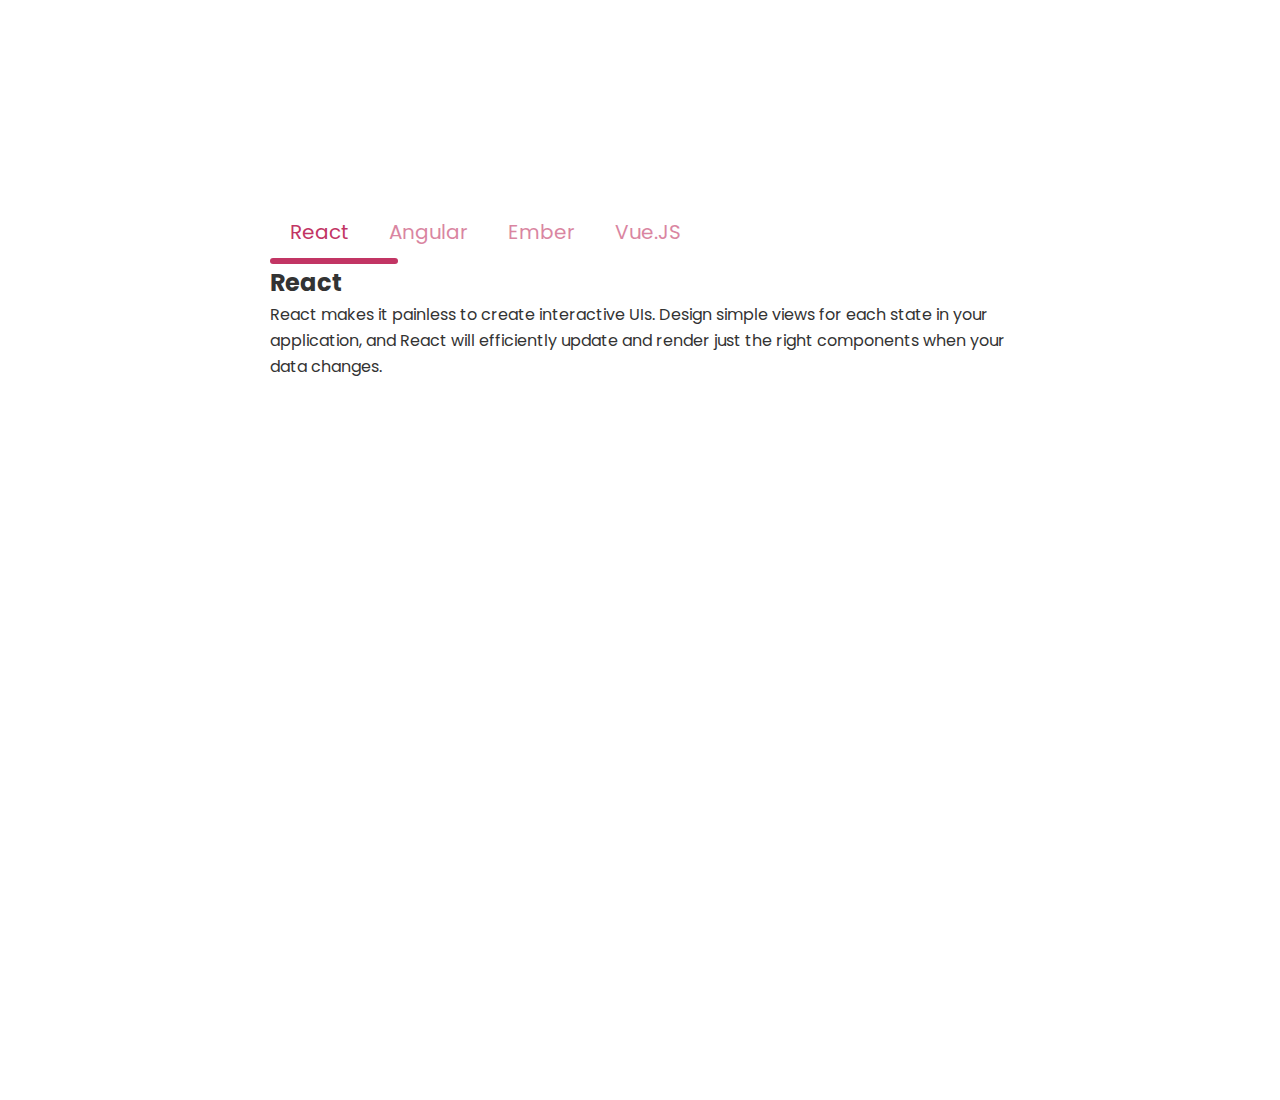
<file: BT1/index.html>
<!DOCTYPE html>
<html lang="en">
  <head>
    <meta charset="UTF-8" />
    <meta name="viewport" content="width=device-width, initial-scale=1.0" />
    <title>Tab Module</title>
    <link rel="preconnect" href="https://fonts.gstatic.com" />
    <!-- Font awesome -->

    <link
      rel="stylesheet"
      href="https://cdnjs.cloudflare.com/ajax/libs/font-awesome/5.15.2/css/all.min.css"
      integrity="sha512-HK5fgLBL+xu6dm/Ii3z4xhlSUyZgTT9tuc/hSrtw6uzJOvgRr2a9jyxxT1ely+B+xFAmJKVSTbpM/CuL7qxO8w=="
      crossorigin="anonymous" />
    <!-- font google -->

    <link
      href="https://fonts.googleapis.com/css2?family=Poppins:wght@300;400;500;600&amp;display=swap"
      rel="stylesheet" />
    <!-- CSS -->
    <link rel="stylesheet" href="./assets/css/main.min.css" />
    <script src="./assets/js/main.js" defer></script>
  </head>
  <body>
    <div>
      <!-- Tab items -->
      <div class="tabs">
        <div class="tab-item active">
          <i class="tab-icon fas fa-code"></i>
          React
        </div>
        <div class="tab-item">
          <i class="tab-icon fas fa-cog"></i>
          Angular
        </div>
        <div class="tab-item">
          <i class="tab-icon fas fa-plus-circle"></i>
          Ember
        </div>
        <div class="tab-item">
          <i class="tab-icon fas fa-pen-nib"></i>
          Vue.JS
        </div>
        <div class="line" style="left: 0px; width: 128px"></div>
      </div>

      <!-- Tab content -->
      <div class="tab-content">
        <div class="tab-pane active">
          <h2>React</h2>
          <p>
            React makes it painless to create interactive UIs. Design simple views for each state in
            your application, and React will efficiently update and render just the right components
            when your data changes.
          </p>
        </div>
        <div class="tab-pane">
          <h2>Angular</h2>
          <p>
            Angular is an application design framework and development platform for creating
            efficient and sophisticated single-page apps.
          </p>
        </div>
        <div class="tab-pane">
          <h2>Ember</h2>
          <p>
            Ember.js is a productive, battle-tested JavaScript framework for building modern web
            applications. It includes everything you need to build rich UIs that work on any device.
          </p>
        </div>
        <div class="tab-pane">
          <h2>Vue.js</h2>
          <p>
            Vue (pronounced /vjuː/, like view) is a progressive framework for building user
            interfaces. Unlike other monolithic frameworks, Vue is designed from the ground up to be
            incrementally adoptable.
          </p>
        </div>
      </div>
    </div>
  </body>
</html>
</file>
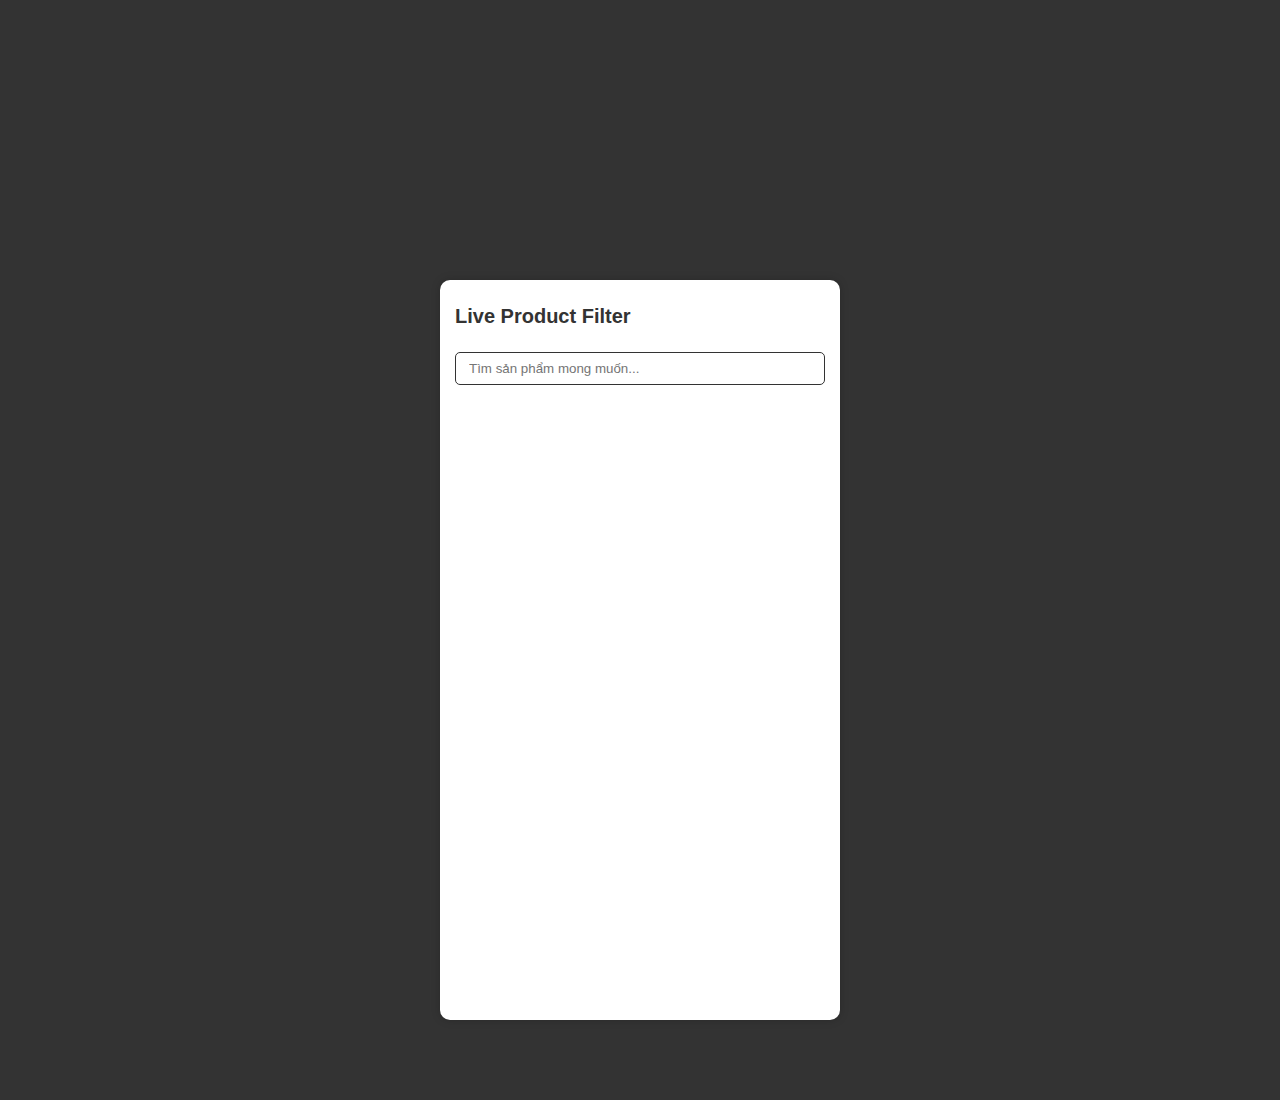
<file: BT2/index.html>
<!DOCTYPE html>
<html lang="en">
  <head>
    <meta charset="UTF-8" />
    <meta name="viewport" content="width=device-width, initial-scale=1.0" />

    <link
      rel="stylesheet"
      href="https://cdnjs.cloudflare.com/ajax/libs/font-awesome/6.0.0-beta2/css/all.min.css"
      integrity="sha512-YWzhKL2whUzgiheMoBFwW8CKV4qpHQAEuvilg9FAn5VJUDwKZZxkJNuGM4XkWuk94WCrrwslk8yWNGmY1EduTA=="
      crossorigin="anonymous"
      referrerpolicy="no-referrer" />

    <link rel="stylesheet" href="./assets/css/main.min.css" />
    <title>Live Product Filter</title>

    <script src="./assets/js/main.js" defer></script>
  </head>
  <body>
    <div class="container">
      <h4 class="title">Live Product Filter</h4>
      <div class="form-input">
        <i class="fas fa-search"></i>
        <input type="text" id="filter" placeholder="Tìm sản phẩm mong muốn..." />
      </div>

      <div class="products"></div>
    </div>
  </body>
</html>
</file>
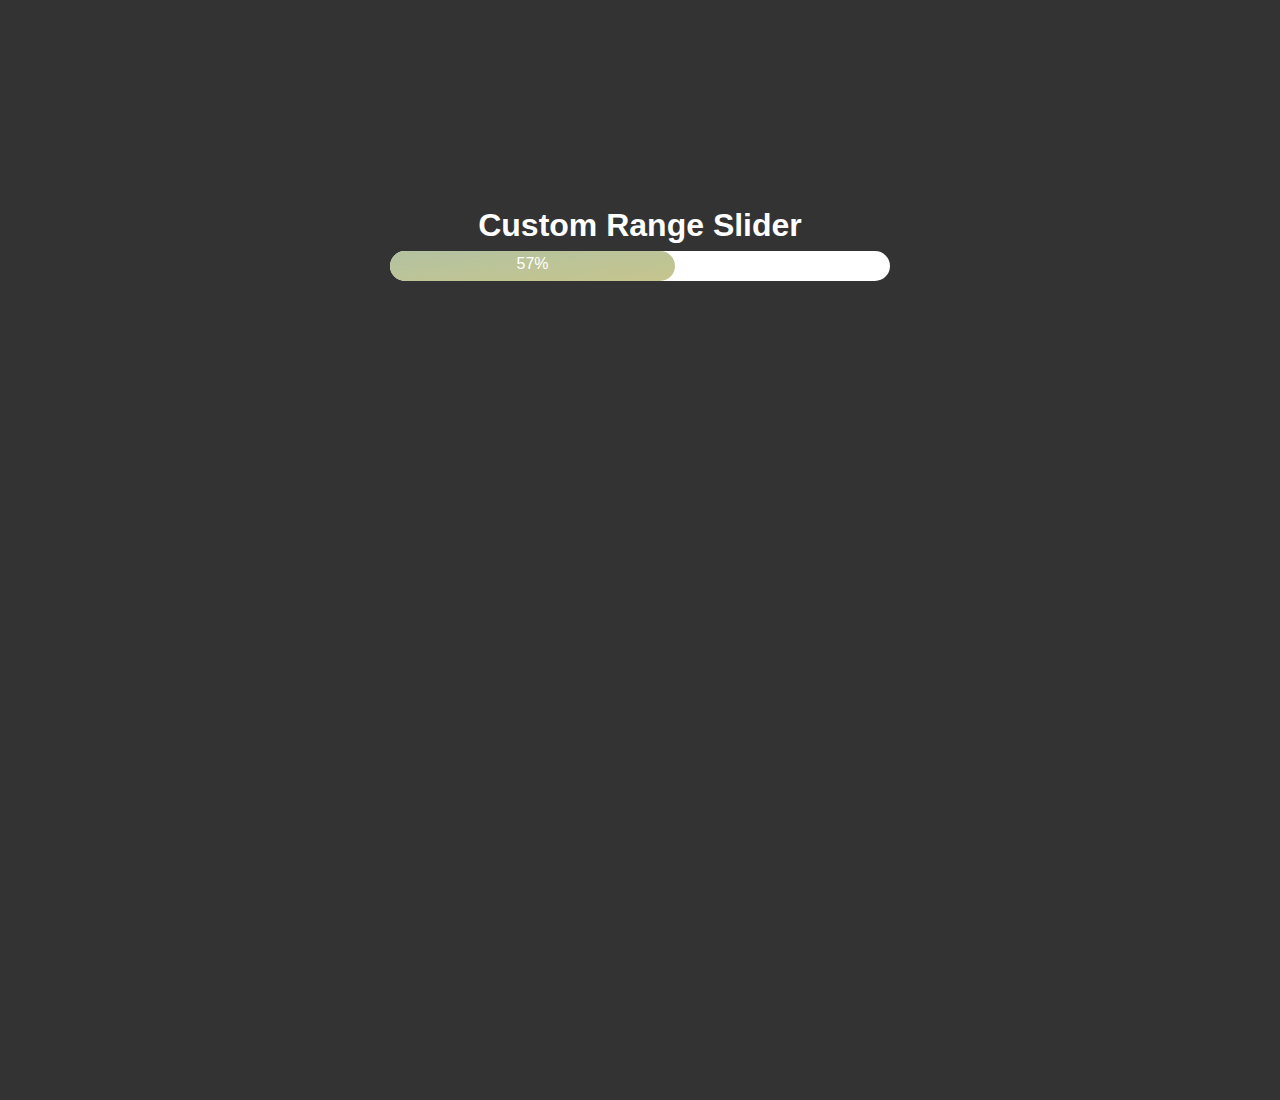
<file: BT3/index.html>
<!DOCTYPE html>
<html lang="en">
  <head>
    <meta charset="UTF-8" />
    <meta name="viewport" content="width=device-width, initial-scale=1.0" />
    <title>Custom Range Slider</title>
    <link rel="stylesheet" href="./assets/css/main.min.css" />
    <script src="./assets/js/main.js" defer></script>
  </head>
  <body>
    <h1>Custom Range Slider</h1>
    <div class="range">
      <div class="range-bar" style="width: 57%">
        <span>57%</span>
      </div>
    </div>
  </body>
</html>
</file>
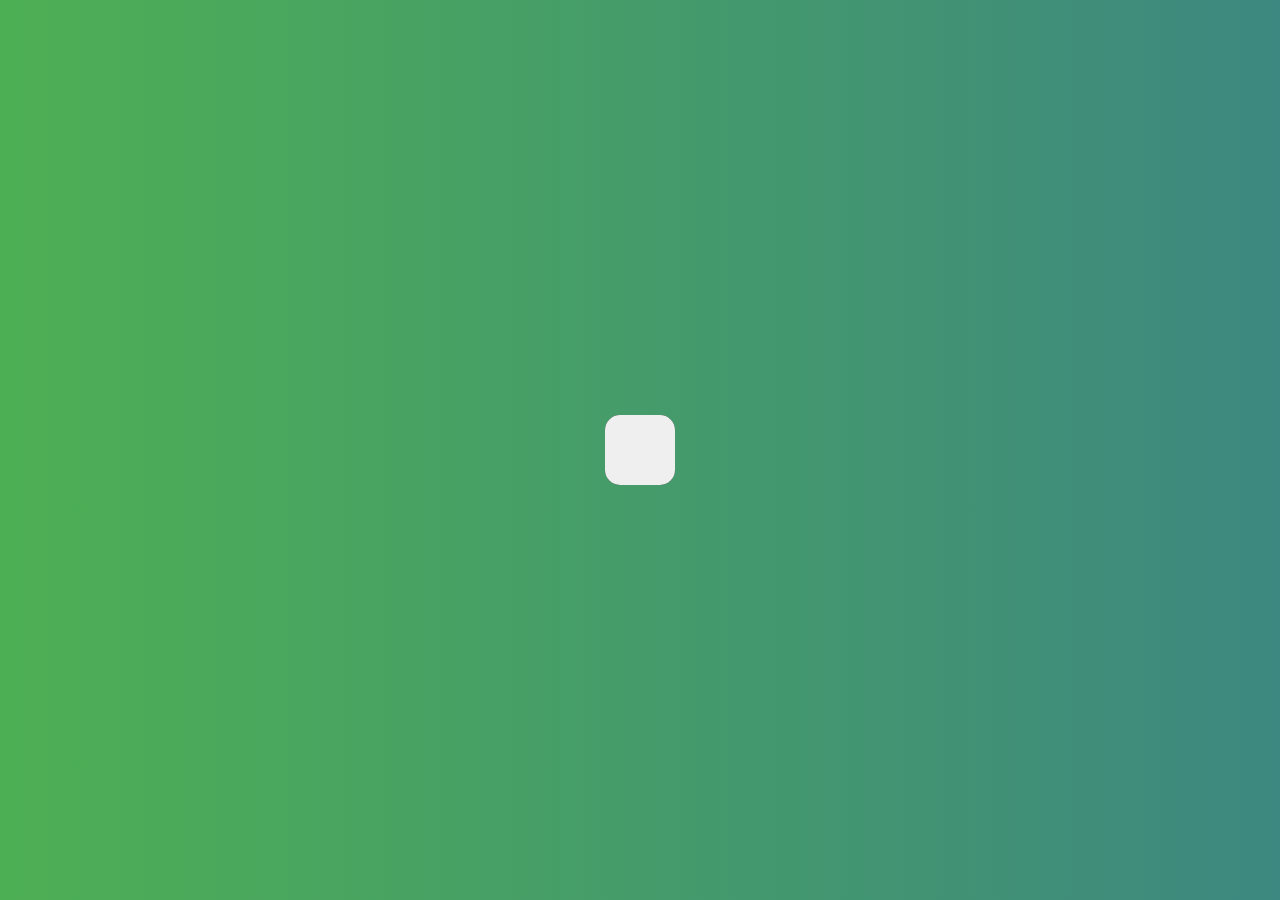
<file: BT4/index.html>
<!DOCTYPE html>
<html lang="en">
  <head>
    <meta charset="UTF-8" />
    <meta http-equiv="X-UA-Compatible" content="IE=edge" />
    <meta name="viewport" content="width=device-width, initial-scale=1.0" />
    <title>Search Box</title>
    <link
      rel="stylesheet"
      href="https://cdnjs.cloudflare.com/ajax/libs/font-awesome/6.0.0-beta2/css/all.min.css"
      integrity="sha512-YWzhKL2whUzgiheMoBFwW8CKV4qpHQAEuvilg9FAn5VJUDwKZZxkJNuGM4XkWuk94WCrrwslk8yWNGmY1EduTA=="
      crossorigin="anonymous"
      referrerpolicy="no-referrer" />
    <link rel="stylesheet" href="./assets/css/main.min.css" />
  </head>
  <body>
    <div class="search-box">
      <input type="text" class="search-input" />
      <button class="search-btn">
        <i class="fas fa-search"></i>
      </button>
    </div>

    <script src="./assets/js/main.js"></script>
  </body>
</html>
</file>
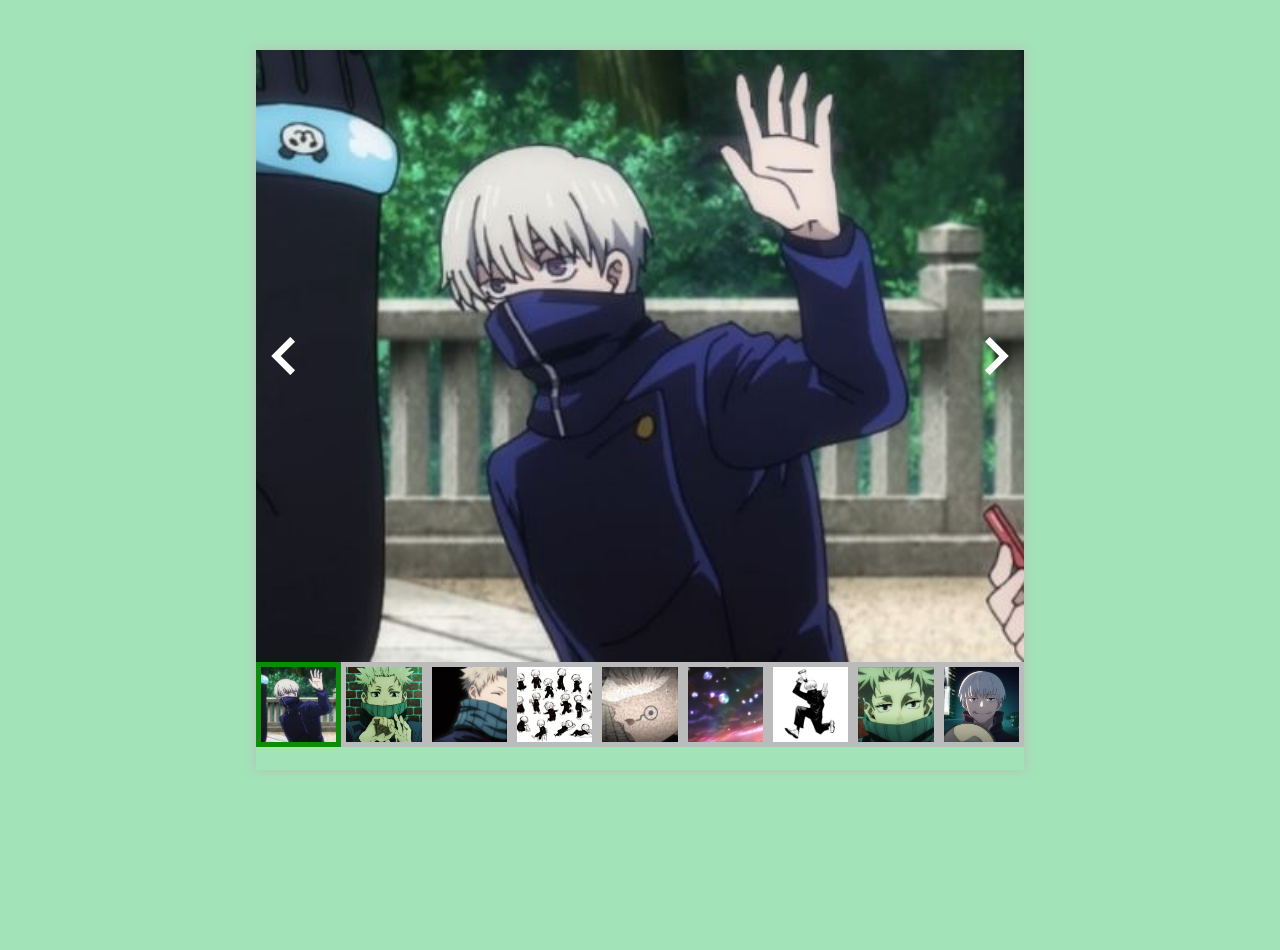
<file: BT5/index.html>
<html lang="en">
  <head>
    <meta charset="UTF-8" />
    <meta http-equiv="X-UA-Compatible" content="IE=edge" />
    <meta name="viewport" content="width=device-width, initial-scale=1.0" />
    <title>Slideshow</title>

    <link href="https://unpkg.com/boxicons@2.0.9/css/boxicons.min.css" rel="stylesheet" />
    <link rel="stylesheet" href="./assets/css/main.min.css" />
    <script src="./assets/js/main.js" defer></script>
  </head>
  <body>
    <div class="container">
      <div class="main">
        <span class="control prev">
          <i class="bx bx-chevron-left"></i>
        </span>
        <span class="control next">
          <i class="bx bx-chevron-right"></i>
        </span>
        <div class="img-wrap">
          <img src="./assets/images/img1.jpeg" alt="" />
        </div>
      </div>
      <div class="list-img">
        <div>
          <img src="./assets/images/img1.jpeg" alt="" />
        </div>
        <div>
          <img src="./assets/images/img2.jpeg" alt="" />
        </div>
        <div>
          <img src="./assets/images/img3.jpeg" alt="" />
        </div>
        <div>
          <img src="./assets/images/img4.jpeg" alt="" />
        </div>
        <div>
          <img src="./assets/images/img5.jpeg" alt="" />
        </div>
        <div>
          <img src="./assets/images/img6.jpeg" alt="" />
        </div>
        <div>
          <img src="./assets/images/img7.jpeg" alt="" />
        </div>
        <div>
          <img src="./assets/images/img8.jpeg" alt="" />
        </div>
        <div>
          <img src="./assets/images/img9.jpeg" alt="" />
        </div>
      </div>
    </div>
  </body>
  <script src="./assets/js/main.js"></script>
</html>
</file>
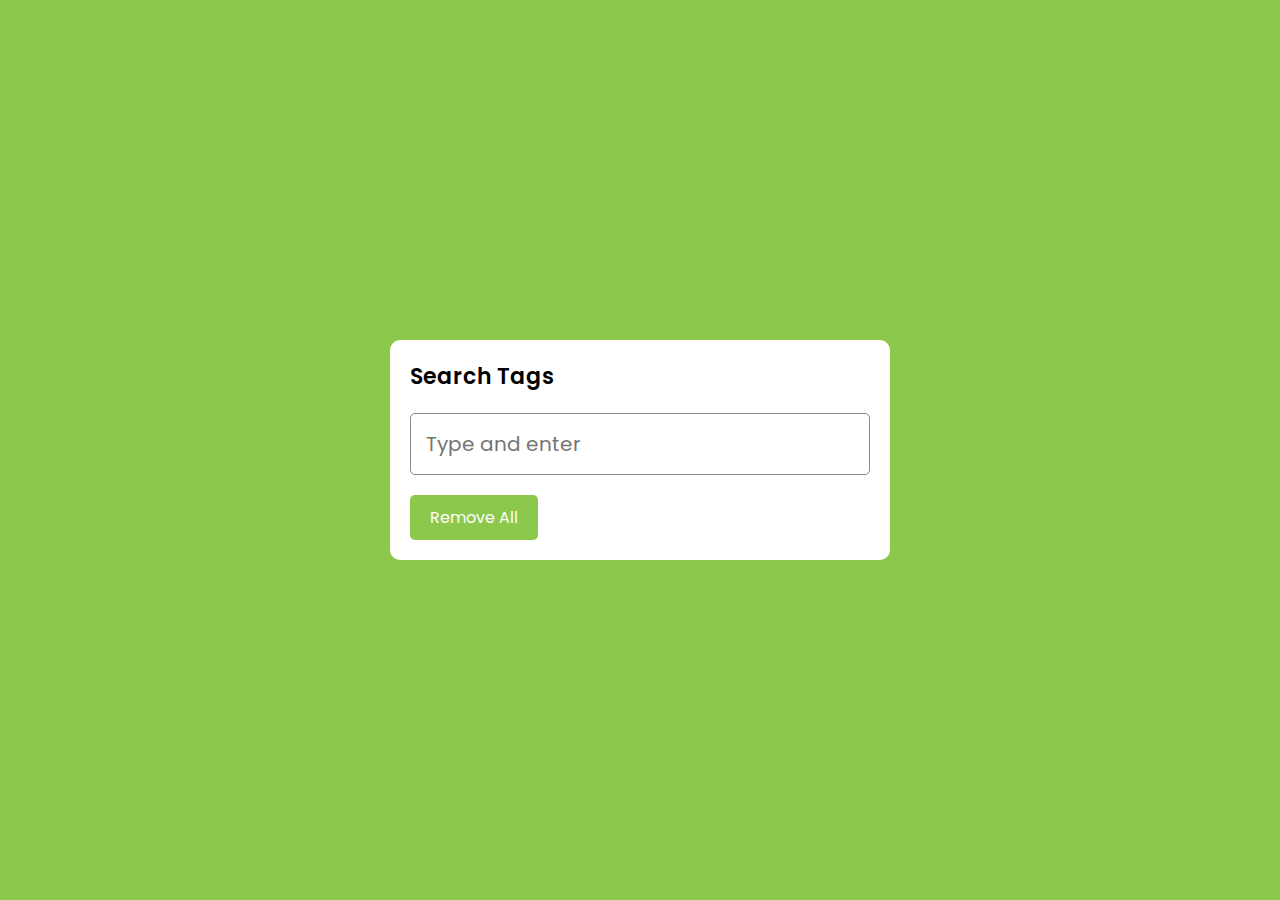
<file: BT6/index.html>
<!DOCTYPE html>
<html lang="en">
  <head>
    <meta charset="utf-8" />
    <title>Search Tags</title>
    <meta name="viewport" content="width=device-width, initial-scale=1.0" />
    <link rel="stylesheet" href="https://unicons.iconscout.com/release/v4.0.0/css/thinline.css" />
    <link rel="stylesheet" href="./assets/css/main.min.css" />
  </head>
  <body>
    <div class="wrapper">
      <h2 class="title">Search Tags</h2>
      <ul class="content">
        <input type="text" placeholder="Type and enter" />
      </ul>
      <button class="btn-removeAll">Remove All</button>
    </div>

    <script src="./assets/js/main.js"></script>
  </body>
</html>
</file>
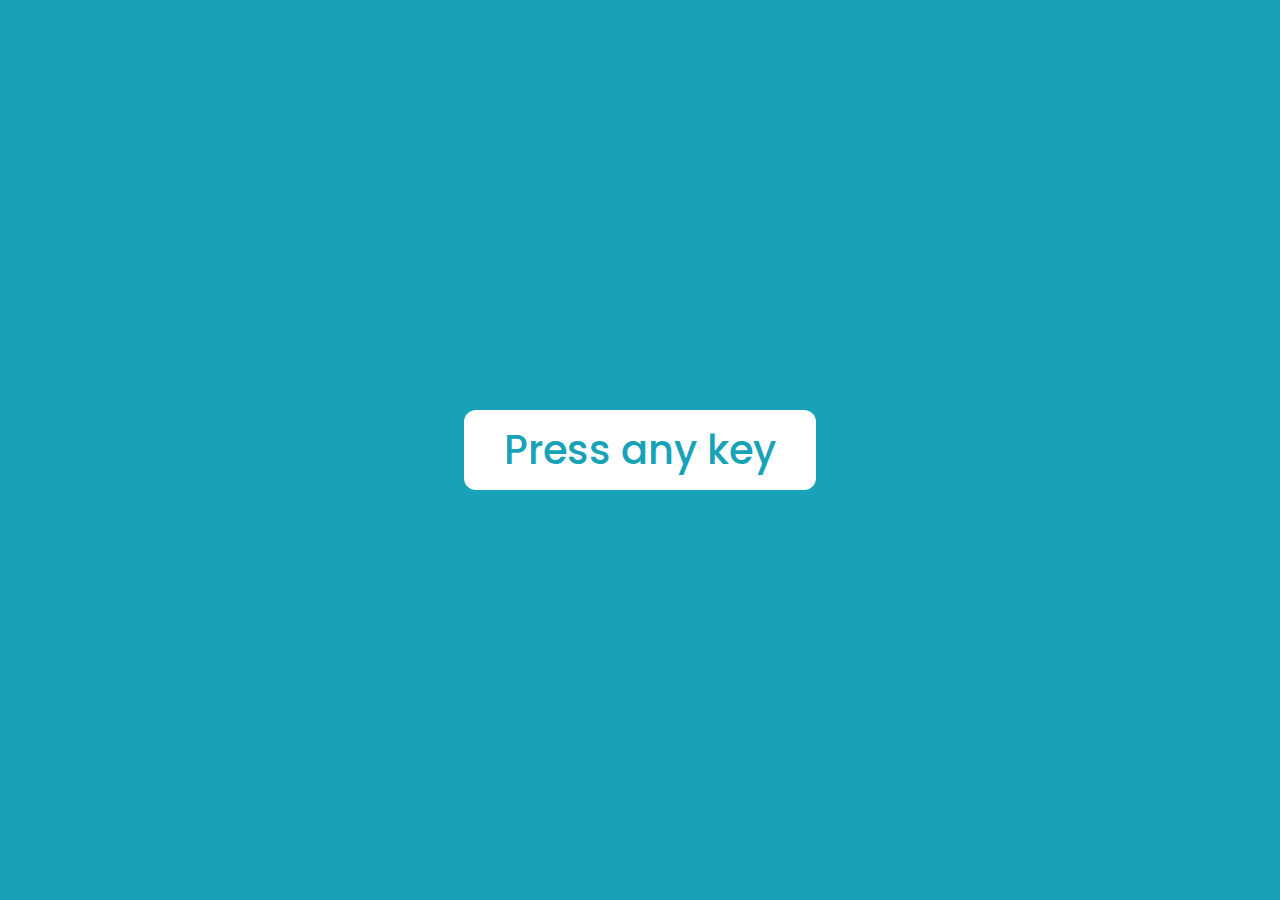
<file: BT7/index.html>
<!DOCTYPE html>
<html lang="en">
  <head>
    <meta charset="UTF-8" />
    <meta http-equiv="X-UA-Compatible" content="IE=edge" />
    <meta name="viewport" content="width=device-width, initial-scale=1.0" />
    <title>Detect Pressed Key</title>
    <link rel="stylesheet" href="./assets/css/main.min.css" />
    <script src="./assets/js/main.js" defer></script>
  </head>
  <body>
    <p class="alert">Press any key</p>
    <div class="box hide">
      <p class="result"></p>
      <div class="detail">
        <div class="card key">
          <p>Key</p>
          <p></p>
        </div>
        <div class="card location">
          <p>Location</p>
          <p></p>
        </div>
        <div class="card which">
          <p>Which</p>
          <p></p>
        </div>
        <div class="card code">
          <p>Code</p>
          <p></p>
        </div>
      </div>
    </div>
  </body>
</html>
</file>
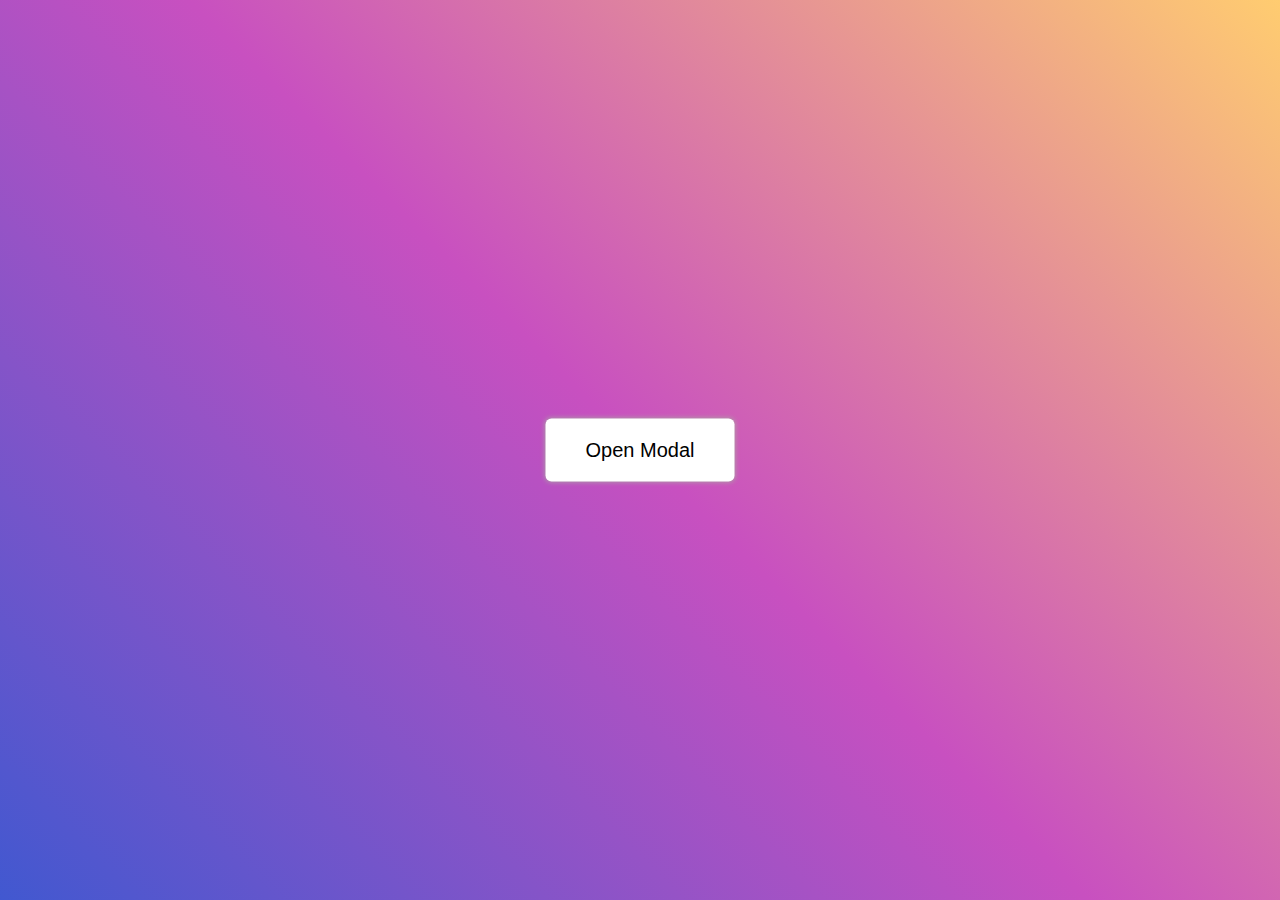
<file: BT8/index.html>
<!DOCTYPE html>
<html lang="en">
  <head>
    <meta charset="UTF-8" />
    <meta http-equiv="X-UA-Compatible" content="IE=edge" />
    <meta name="viewport" content="width=device-width, initial-scale=1.0" />
    <title>Create Modal</title>
    <link
      rel="stylesheet"
      href="https://cdnjs.cloudflare.com/ajax/libs/font-awesome/6.0.0-beta2/css/all.min.css"
      integrity="sha512-YWzhKL2whUzgiheMoBFwW8CKV4qpHQAEuvilg9FAn5VJUDwKZZxkJNuGM4XkWuk94WCrrwslk8yWNGmY1EduTA=="
      crossorigin="anonymous"
      referrerpolicy="no-referrer" />

    <link rel="stylesheet" href="./assets/css/main.min.css" />
    <script src="./assets/js/main.js" defer></script>
  </head>
  <body>
    <div class="container">
      <button class="open-modal">Open Modal</button>
      <div class="modal hide">
        <div class="modal-inner">
          <div class="modal-header">
            <p>Hello</p>
            <i class="fas fa-times"></i>
          </div>
          <div class="modal-body">
            <h2>Modal</h2>
            <p>This is modal's body</p>
          </div>
          <div class="modal-footer">
            <button>Close</button>
          </div>
        </div>
      </div>
    </div>
  </body>
</html>
</file>
<file: BT1/assets/css/main.min.css>
@import"https://fonts.googleapis.com/css2?family=Poppins:ital,wght@0,100;0,200;0,300;0,400;0,500;0,600;0,700;0,800;0,900;1,100;1,200;1,300;1,400;1,500;1,600;1,700;1,800;1,900&display=swap";*{margin:0;padding:0;-webkit-box-sizing:border-box;box-sizing:border-box}html{font-size:62.5%;font-family:"Poppins",sans-serif;line-height:1.6}body{font-size:1.6rem;color:#333;min-height:100vh;display:-webkit-box;display:-ms-flexbox;display:flex;margin-top:20rem;-webkit-box-pack:center;-ms-flex-pack:center;justify-content:center}body>div{width:min(100%,74rem);max-height:50rem}.tabs{display:-webkit-box;display:-ms-flexbox;display:flex;color:#c23564;position:relative}.tabs .tab-item{min-width:80px;padding:16px 20px 11px 20px;font-size:2rem;text-align:center;color:#c23564;border-top-left-radius:5px;border-top-right-radius:5px;border-bottom:5px solid rgba(0,0,0,0);opacity:.6;cursor:pointer;-webkit-transition:all .5s ease;transition:all .5s ease}.tabs .tab-item.active{opacity:1}.tabs .line{position:absolute;left:0;bottom:0;width:0;height:6px;border-radius:15px;background-color:#c23564;-webkit-transition:all .2s ease;transition:all .2s ease}.tab-content{position:relative}.tab-content .tab-pane{position:absolute;top:100%;left:0;display:none}.tab-content .tab-pane.active{display:block}
</file>
<file: BT2/assets/css/main.min.css>
*{margin:0;padding:0;-webkit-box-sizing:border-box;box-sizing:border-box}html{font-size:62.5%;font-family:"Poppins",sans-serif;line-height:1.6}body{font-size:1.6rem;min-height:100vh;display:-webkit-box;display:-ms-flexbox;display:flex;color:#333;margin-top:20rem;-webkit-box-pack:center;-ms-flex-pack:center;justify-content:center;background-color:#333}img{max-width:100%;display:block}input{outline:none;border:none}.container{margin:8rem auto;border-radius:10px;-webkit-box-shadow:0px 0px 10px rgba(0,0,0,.2);box-shadow:0px 0px 10px rgba(0,0,0,.2);width:40rem;background-color:#fff;overflow:hidden}.container .title{margin:2rem 0;padding-inline:1.5rem;font-size:2rem}.container .form-input{display:-webkit-box;display:-ms-flexbox;display:flex;-webkit-box-align:center;-ms-flex-align:center;align-items:center;border:1px solid #333;border-radius:5px;padding:8px;margin:0 1.5rem}.container .form-input i{margin-right:5px}.container .products{margin-top:15px;width:100%;max-height:40rem;overflow-y:auto}.container .products .product{display:-webkit-box;display:-ms-flexbox;display:flex;-webkit-box-align:center;-ms-flex-align:center;align-items:center;cursor:pointer;margin-bottom:10px;padding:8px 20px;height:10rem}.container .products .product img{width:50px;-o-object-fit:cover;object-fit:cover;-o-object-position:center;object-position:center;margin-right:20px}.hide{display:none !important}
</file>
<file: BT3/assets/css/main.min.css>
*{margin:0;padding:0;-webkit-box-sizing:border-box;box-sizing:border-box}html{font-size:62.5%;font-family:"Poppins",sans-serif;line-height:1.6}body{font-size:1.6rem;min-height:100vh;color:#fff;margin-top:20rem;background-color:#333;opacity:1}body h1{text-align:center}.range{margin:0 auto;background-color:#fff;width:50rem;height:3rem;border-radius:99999px}.range-bar{height:inherit;border-radius:inherit;background:-webkit-gradient(linear, left top, right bottom, from(#b3c2a1), to(#c6c58d));background:linear-gradient(to bottom right, #b3c2a1, #c6c58d);text-align:center}
</file>
<file: BT4/assets/css/main.min.css>
*{margin:0;padding:0;-webkit-box-sizing:border-box;box-sizing:border-box}html{font-size:62.5%;font-family:"Poppins",sans-serif;line-height:1.6}body{height:100vh;display:-webkit-box;display:-ms-flexbox;display:flex;-webkit-box-align:center;-ms-flex-align:center;align-items:center;-webkit-box-pack:center;-ms-flex-pack:center;justify-content:center;background-image:-webkit-gradient(linear, left top, right top, from(#4daf54), to(#3d8880));background-image:linear-gradient(to right, #4daf54, #3d8880)}.search-box{width:7rem;height:7rem;background-color:#242628;position:relative;overflow:hidden;-webkit-transition:all .5s ease;transition:all .5s ease;border-radius:15px}.search-box.open{width:42rem}.search-box .search-input{width:100%;height:100%;border:none;-webkit-box-shadow:none;box-shadow:none;background:rgba(0,0,0,0);color:#fff;padding:2rem 10rem 2rem 3.5rem;font-size:30px}.search-box button{color:#242628;outline:none;border:none;width:7rem;height:7rem;position:absolute;right:0;top:0;cursor:pointer;font-size:3rem}
</file>
<file: BT5/assets/css/main.min.css>
*{padding:0;margin:0;-webkit-box-sizing:border-box;box-sizing:border-box}body{font-family:sans-serif;width:100%;height:100vh;background-color:#a2e3b7}img{width:100%;height:100%;-o-object-fit:cover;object-fit:cover;-o-object-position:center;object-position:center}.container{margin:50px auto;height:80%;width:60%;-webkit-box-shadow:0 0 10px #bbb;box-shadow:0 0 10px #bbb}.main{height:85%;position:relative}.control{position:absolute;top:50%;-webkit-transform:translateY(-50%);transform:translateY(-50%);font-size:80px;color:#fff;cursor:pointer}.prev{left:-10px}.next{right:-10px}.img-wrap{width:100%;height:100%}.list-img{display:-webkit-box;display:-ms-flexbox;display:flex}.list-img div{cursor:pointer;padding:5px;background-color:#bbb;-webkit-box-flex:1;-ms-flex:1;flex:1}.list-img div.active{background-color:#0a8d08}
</file>
<file: BT6/assets/css/main.min.css>
@import"https://fonts.googleapis.com/css2?family=Poppins:wght@400;500;600;700&display=swap";*{margin:0;padding:0;-webkit-box-sizing:border-box;box-sizing:border-box;font-family:"Poppins",sans-serif}body{display:-webkit-box;display:-ms-flexbox;display:flex;-webkit-box-align:center;-ms-flex-align:center;align-items:center;-webkit-box-pack:center;-ms-flex-pack:center;justify-content:center;height:100vh;background:#8cc84c}.wrapper{width:500px;background:#fff;border-radius:10px;padding:20px;font-size:16px}.title{font-size:22px;font-weight:600}.content{display:-webkit-box;display:-ms-flexbox;display:flex;-ms-flex-wrap:wrap;flex-wrap:wrap;padding:10px;margin:20px 0;border-radius:5px;border:1px solid #888}.content li{color:#333;margin:4px 3px;list-style:none;border-radius:5px;background:#8cc84c;padding:10px;color:#fff}.content li i{margin-left:10px;cursor:pointer}.content input{-webkit-box-flex:1;-ms-flex:1;flex:1;padding:5px;border:none;outline:none;font-size:20px}button{border:none;outline:none;color:#fff;cursor:pointer;padding:10px 20px;border-radius:5px;background:#8cc84c;-webkit-transition:all .3s ease;transition:all .3s ease;font-size:16px}button:hover{background:#7cac49}
</file>
<file: BT7/assets/css/main.min.css>
@import"https://fonts.googleapis.com/css2?family=Poppins:wght@400;500;600;700&display=swap";*{margin:0;padding:0;-webkit-box-sizing:border-box;box-sizing:border-box;font-family:"Poppins",sans-serif}body{display:-webkit-box;display:-ms-flexbox;display:flex;-webkit-box-align:center;-ms-flex-align:center;align-items:center;-webkit-box-pack:center;-ms-flex-pack:center;justify-content:center;background:#17a2b8;width:100%;height:100vh}.alert{font-size:40px;color:#17a2b8;font-weight:500;background-color:#fff;padding:10px 40px;border-radius:12px}.result{color:#fff;font-size:70px;width:250px;height:250px;border:7px solid #fff;border-radius:50%;font-weight:600;margin:auto;display:-webkit-box;display:-ms-flexbox;display:flex;-webkit-box-align:center;-ms-flex-align:center;align-items:center;-webkit-box-pack:center;-ms-flex-pack:center;justify-content:center;margin-bottom:60px}.detail{display:-webkit-box;display:-ms-flexbox;display:flex}.detail .card{background-color:#fff;margin:20px;width:300px;text-align:center;border-radius:10px;overflow:hidden}.card p{padding:10px;font-size:20px}.card p:first-child{background-color:#78c0c9;color:#fff}.card p:last-child{text-transform:capitalize}.hide{display:none}
</file>
<file: BT8/assets/css/main.min.css>
*{padding:0;margin:0;font-family:sans-serif;-webkit-box-sizing:border-box;box-sizing:border-box}body{background-image:linear-gradient(45deg, rgb(65, 88, 208) 0%, rgb(200, 80, 192) 50%, rgb(255, 204, 112) 100%);height:100vh;overflow:hidden}.open-modal{position:absolute;top:50%;left:50%;-webkit-transform:translate(-50%, -50%);transform:translate(-50%, -50%);outline:none;border:none;padding:20px 40px;border-radius:6px;font-size:20px;cursor:pointer;-webkit-box-shadow:0 0 5px #aba4a4;box-shadow:0 0 5px #aba4a4;background-color:#fff;-webkit-transition:.25s;transition:.25s}.open-modal:hover{background-color:rgba(255,255,255,.8)}.modal{position:absolute;top:0;left:0;right:0;bottom:0;background-color:rgba(0,0,0,.6)}.hide{display:none}.modal-inner{width:450px;background-color:#fff;border-radius:5px;overflow:hidden;-webkit-animation:showModal linear .2s;animation:showModal linear .2s;position:relative;margin:200px auto}@-webkit-keyframes showModal{from{top:-200px;opacity:0}to{top:0;opacity:1}}@keyframes showModal{from{top:-200px;opacity:0}to{top:0;opacity:1}}.modal-header{background-color:#e26e70;color:#fff;display:-webkit-box;display:-ms-flexbox;display:flex;-webkit-box-align:center;-ms-flex-align:center;align-items:center;-webkit-box-pack:justify;-ms-flex-pack:justify;justify-content:space-between;padding:15px;font-size:17px}.modal-body{padding:15px}.modal-body h2{color:#e26e70;margin-bottom:10px}.modal-footer{padding:15px;text-align:right}.modal-footer button{outline:none;border:none;padding:10px 20px;background-color:#e26e70;color:#fff;border-radius:6px;cursor:pointer}i{cursor:pointer;font-size:18px}
</file>
